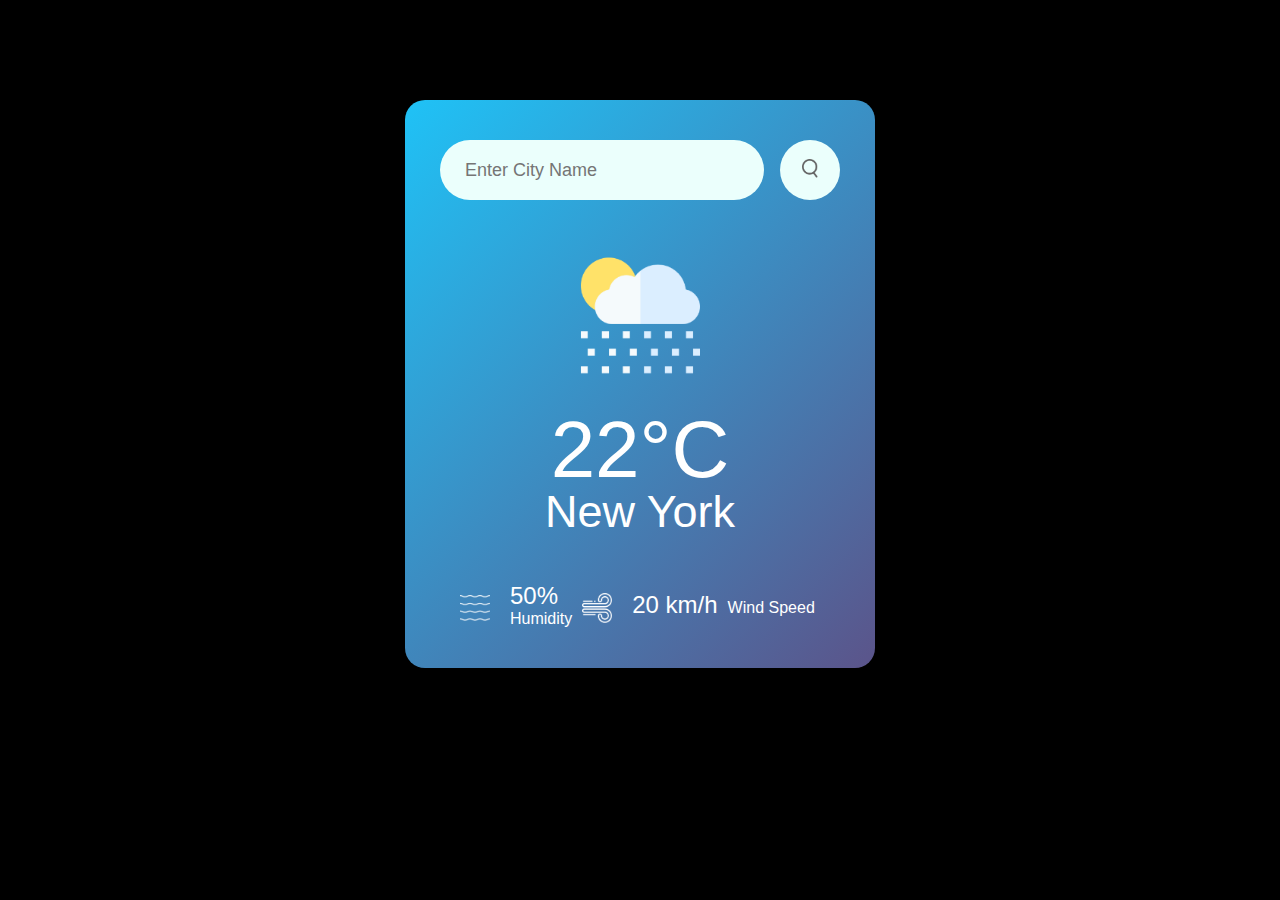
<file: index.html>
<!DOCTYPE html>
<html>
<head>
    <meta name="viewport" content="width=device-width,initial-scale=1.0">
    <title>Weather Forecast App</title>
    <link rel="stylesheet" href="style.css">
</head>
<body>
    <div class="card">
        <div class="search">
            <input type="text" placeholder="Enter City Name" spellcheck="false" id="cityInput">
            <button onclick="checkWeather()"><img src="images/search.png"></button>
        </div>
        <div class="error">
           <p>Invalid City Name!</p>

        </div>
        <div class="weather">
            <img src="images/rain.png" class="weather-icon">
            <h1 class="temp">22°C</h1>
            <h2 class="city">New York</h2>
            <div class="details">
                <div class="col">
                    <img src="images/humidity.png">
                    <div>
                        <p class="humidity">50%</p>
                        <p>Humidity</p>
                    </div>
                </div>
                <div class="col">
                    <img src="images/wind.png">
                    <p class="wind">20 km/h</p>
                    <p> Wind Speed</p>
                </div>
            </div>
        </div>
    </div>
    <script>
        const apiKey = "fef451164bac9c9c9a4a6f06d59266f3";
        const baseUrl = "https://api.openweathermap.org/data/2.5/weather?";
        
        const searchBox = document.querySelector(".search input");
        const searchBtn = document.querySelector(".search button");
        const weatherIcon = document.querySelector(".weather-icon");

        async function checkWeather(city) {
            const apiUrl = `${baseUrl}units=metric&q=${city}&appid=${apiKey}`;
            const response = await fetch(apiUrl);
            if(response.status == 404){
                document.querySelector(".error").style.display = "block";
                document.querySelector(".weather").style.display = "none";
            } else {
                const data = await response.json();

console.log(data);

document.querySelector(".city").innerHTML = data.name;
document.querySelector(".temp").innerHTML = Math.round(data.main.temp) + "°C";
document.querySelector(".humidity").innerHTML = data.main.humidity + "%";
document.querySelector(".wind").innerHTML = data.wind.speed + " km/h";

if(data.weather[0].main == "Clouds"){
    weatherIcon.src = "images/clouds.png";
}
else if(data.weather[0].main == "Clear"){
    weatherIcon.src = "images/clear.png";
}
else if(data.weather[0].main == "Rain"){
    weatherIcon.src = "images/rain.png";
}
else if(data.weather[0].main == "Drizzle"){
    weatherIcon.src = "images/drizzle.png";
}
else if(data.weather[0].main == "Mist"){
    weatherIcon.src = "images/mist.png";
}


            }
           
            document.querySelector(".weather").style.display= "block";
        }


        searchBtn.addEventListener("click", () => {
            checkWeather(searchBox.value);
        });
    </script>
</body>
</html>
</file>
<file: style.css>
*{ 
    margin: 0;
    padding: 0;
    font-family: 'poppins', sans-serif;
    box-sizing: border-box;

}
body {
    background-color: black;
}
.card{
    width: 90%;
    max-width: 470px;
    background: linear-gradient(135deg,#1fc2f6,#5b548a);
    color: #fff;
    margin: 100px auto 0;
    border-radius: 20px;
    padding: 40px 35px;
    text-align: center;
}
.search{
    width: 100%;
    display: flex;
    align-items: center;
    justify-content: space-between;
}
.search input {
    border: 0;
    outline: 0;
    background: #ebfffc;
    color: #555;
    padding: 10px 25px;
    height: 60px;
    border-radius: 30px;
    flex: 1;
    margin-right: 16px;
    font-size: 18px;
}
.search button{
    border: 0;
    outline: 0;
    background: #ebfffc;
    border-radius: 50%;
    width: 60px;
    height: 60px;
    cursor: pointer;
}
.search button img{
    width: 16px;
}
.weather-icon{
    width: 170px;
    margin-top: 30px;
}
.weather h1{
    font-size: 80px;
    font-weight: 500;
}
.weather h2{
    font-size: 45px;
    font-weight: 400;
    margin-top: -10px;
}
.details{
    display: flex;
    gap: 10px;
    align-items: center;
    justify-content: space-betweem;
    padding: 0 20px;
    margin-top: 50px;
}
.col{
    display: flex;
    gap: 10px;
    align-items: center;
    text-align: left;
}
.col img{
    width: 30px;
    margin-right: 10px;
}
.humidity, .wind{
    font-size: 24px;
    margin-top: -6px;
    
}
.error{
    text-align: left;
    margin-left: 12px;
    font-size: 16px;
    margin-top: 10px;
    display: none;
}
</file>
